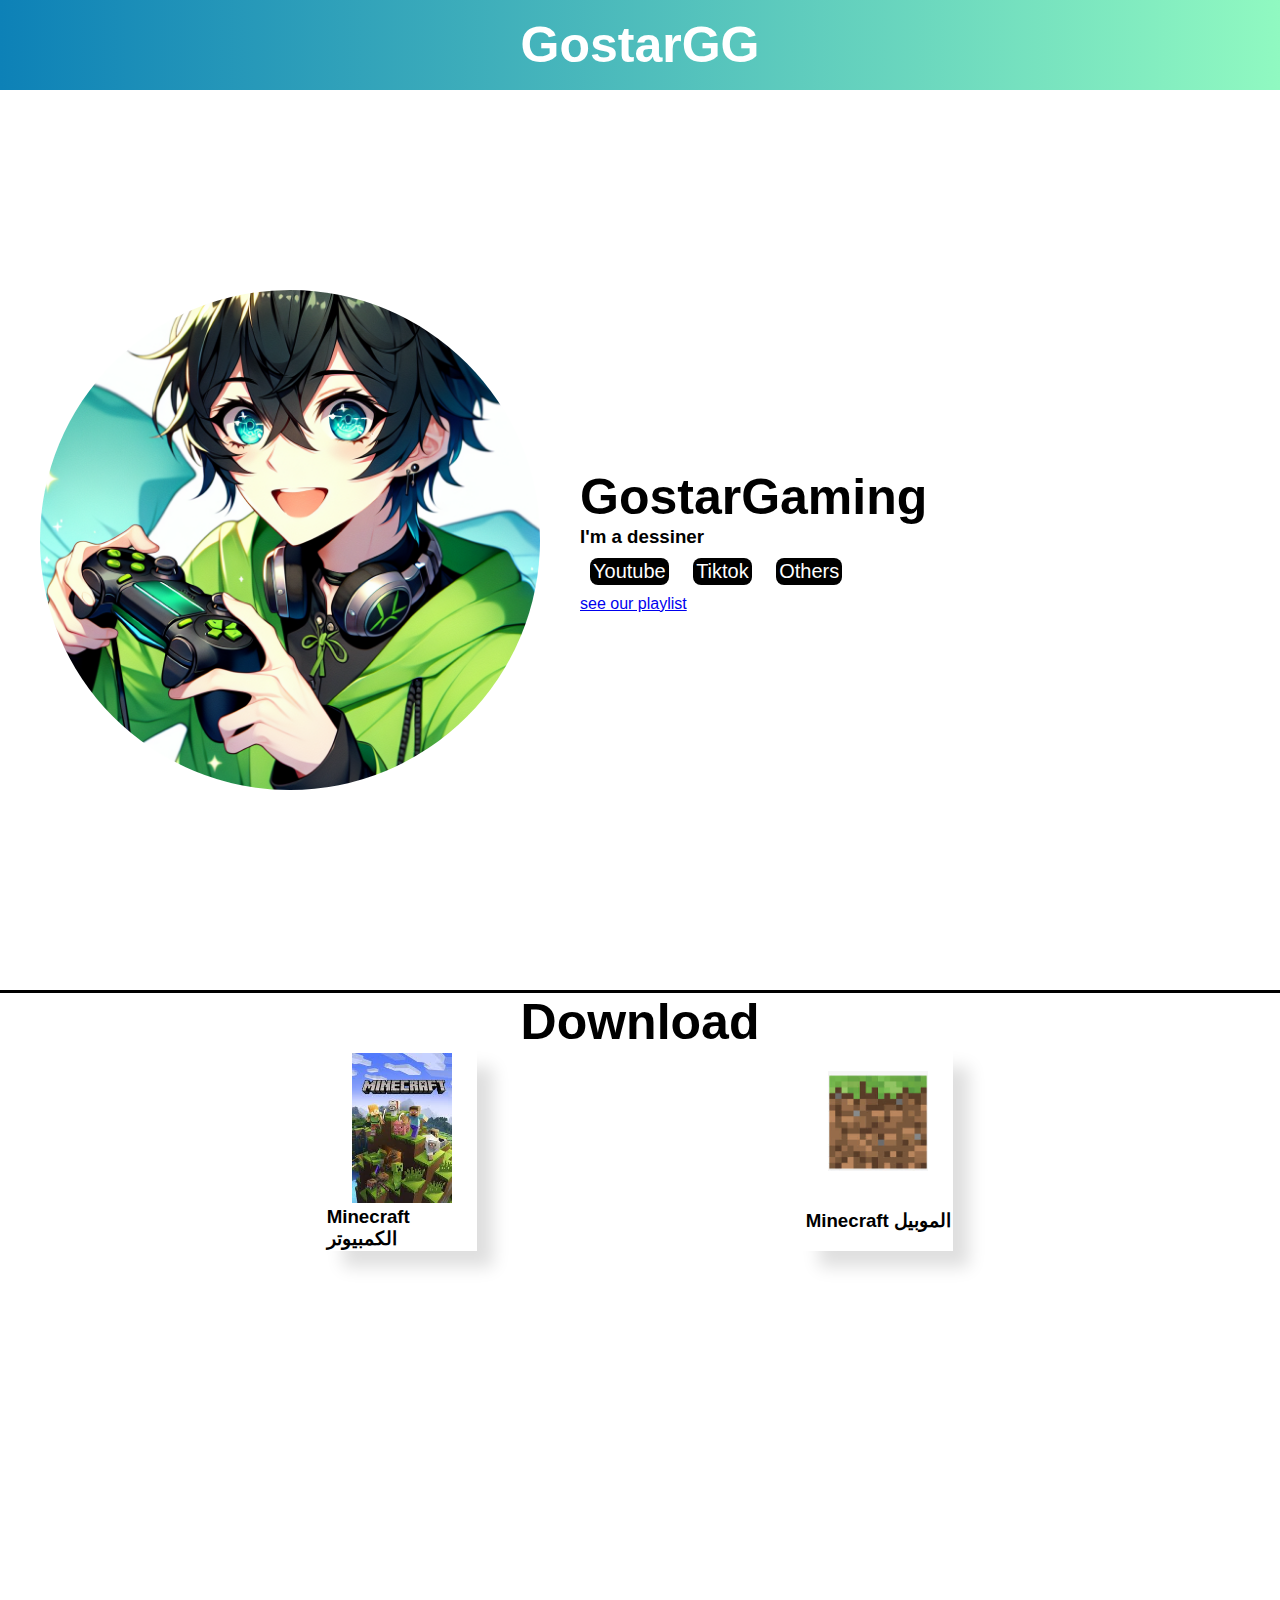
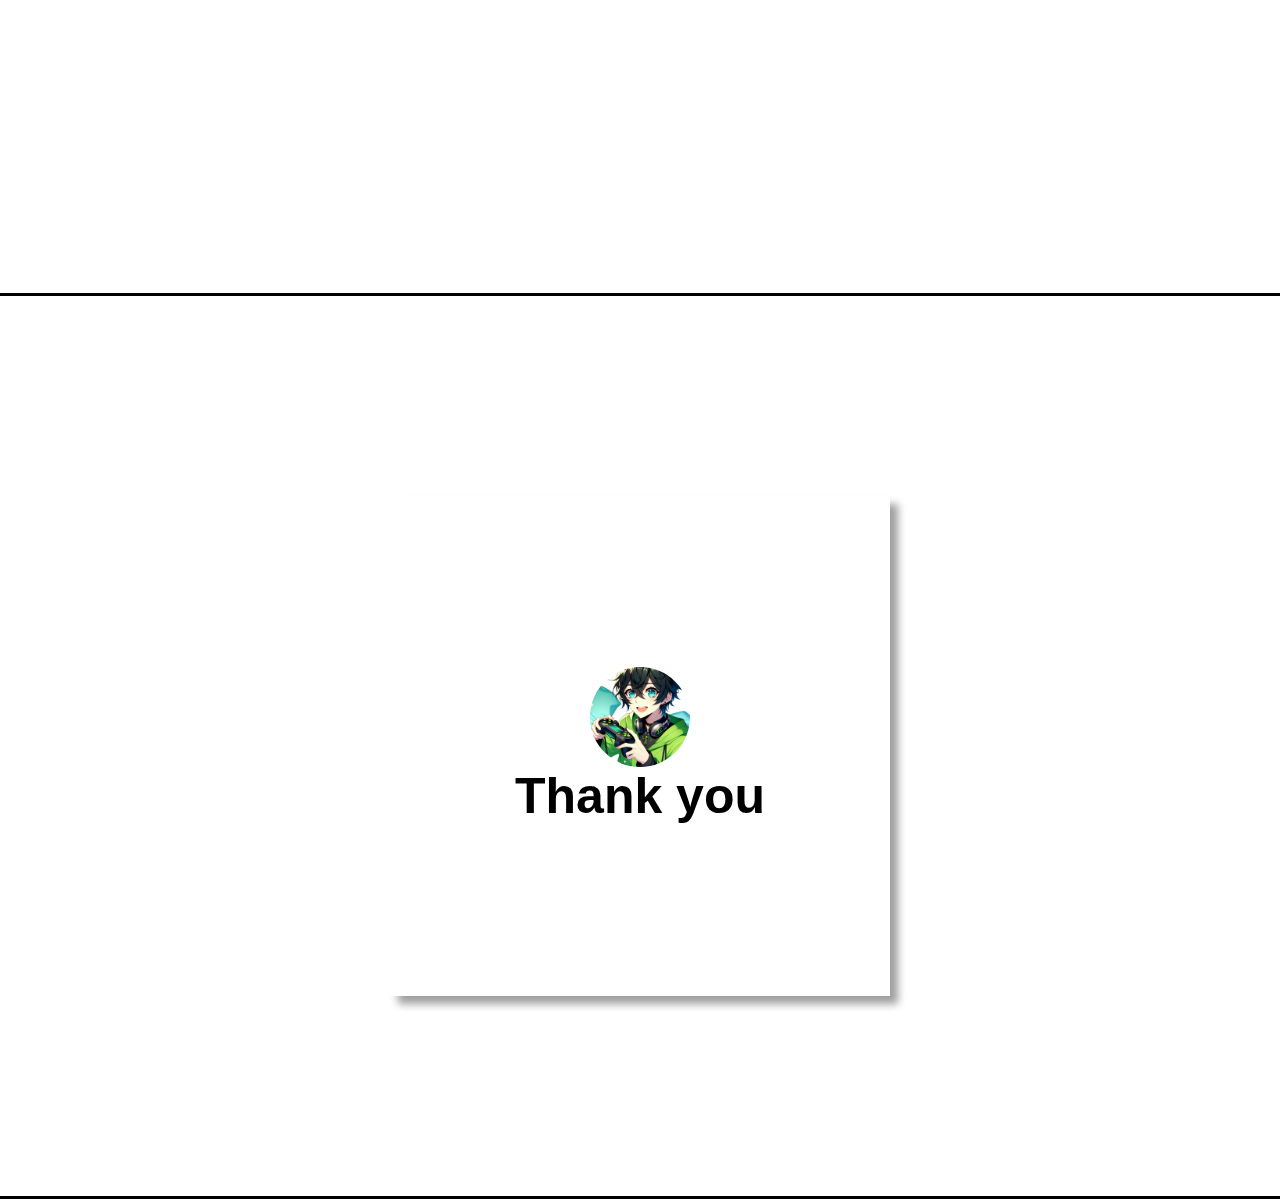
<file: index.html>
<!DOCTYPE html>
<html lang="en">
<head>
    <meta charset="UTF-8">
    <meta name="viewport" content="width= , initial-scale=1.0">
    <link rel="stylesheet" href="style.css">
    <link rel="stylesheet" href="https://cdnjs.cloudflare.com/ajax/libs/font-awesome/6.7.1/css/all.min.css" integrity="sha512-5Hs3dF2AEPkpNAR7UiOHba+lRSJNeM2ECkwxUIxC1Q/FLycGTbNapWXB4tP889k5T5Ju8fs4b1P5z/iB4nMfSQ==" crossorigin="anonymous" referrerpolicy="no-referrer" />
    <title>Docu</title>
</head>
<body>
   <header>
        <h1>GostarGG</h1>
        
   </header> 
   <section id="main">
    
        <img src="img/image (3).png" alt="" srcset="" width="500" height="500">
        <div class="content">
            <h1>GostarGaming</h1>
            <h3>I'm a dessiner</h3>
            <div class="s-m">
                <a href="https://www.youtube.com/@Gostargamingg" ><i class="fa-brands fa-youtube"></i>Youtube</a>
                <a href="https://www.tiktok.com/@gostar.gaming?_t=8sBgFfqdr2Q&_r=1"><i class="fa-brands fa-tiktok"></i>Tiktok</a>
                <a href="https://t.me/aaubot?_start=0007i2esfk"><i class="fa-solid fa-link"></i>Others</a>
            </div>
            <a href="ved.html">see our playlist</a>
        </div>
    
</section>
    <section id="download">
        <center><h1>Download</h1></center>
        <div class="con">
            <a href="https://tlauncher.org/en/" class="card">
                <img src="img/download (1).jpg" alt="" height="200" style="height:150px; width: 100px;">
                <h3>Minecraft الكمبيوتر</h3>
            </a>
            <a href="https://tlauncher.org/en/" class="card">
                <img src="img/download.jpg" alt="" height="150">
                <h3>Minecraft الموبيل</h3>
            </a>
        </div>


    </section>
    <section id="card">
        <div class="conte">
            <img src="img/image (3).png" alt="" srcset="">
            <h1>Thank you </h1>
        </div>
    </section>
</body>
</html>
</file>
<file: style.css>
*{
    margin:0;
    padding: 0;
    font-family:'Franklin Gothic Medium', 'Arial Narrow', Arial, sans-serif;
    
}
body{
    max-width: 100vw;
    min-height: 100vh;
}
header{
    width: 100vw;
    height: 10vh;
    background: linear-gradient(90deg,rgb(13,129,183), rgb(144,249,193));
    display: flex;
    justify-content: center;
    align-items: center;
    color: #fff;


}
section{
    min-height: 100vh;
    border-bottom: 3px #000 solid;
}


header button{
    font-size: 30px;
    color: #fff;
    background-color: transparent;
    border: none;
    outline: none;
    margin-right: 40px;
}
#main img{
    border-radius: 50%;
    margin-left: 40px;
    margin-right: 40px;
}
h1{
    font-size: 50px;
}
.s-m a{
    display: inline-block;
    font-size:20px;
    color: rgb(255, 255, 255);
    background-color: #000;
    padding: 2px 3px;
    border-radius: 8px;
    text-decoration: none;
    margin: 10px;
    transition: 0.7s ease;
}
.s-m a:hover
{transform: scale(1.1);
}
#main{
    display: flex;
    flex-direction: row;
    align-items: center;
}

.con{
    display: flex;
    width: 100%;
    justify-content: space-evenly;
    flex-direction: row;
    flex-wrap: wrap;

}
.card img{
    width: 100px;
    height: 100px;
}
.card{
    width: 150px;
    height: 200px;
    box-shadow: #00000021 16px 16px 16px;
    justify-content: space-around;
    display: flex;
    flex-direction: column;
    align-items: center;
    text-decoration: none;
    transition: 0.7s ease;
}
.card h3{
    
    color: #000;
}
.card:hover{
    transform: scale(1.1);
}
#download{
    flex-direction: column;
    display: flex;

}

#card{
    display: flex;
    
    align-items: center;
    justify-content: center;
}
.conte{
    width: 500px;
    height: 500px;
    box-shadow: #00000061 8px 8px 8px;
    display: flex;
    justify-content: center;
    align-items: center;
    flex-direction: column;
    transition: 0.7s ease;

}
.conte:hover{
    transform: scale(1.1);
}
.conte img{
    width: 100px;
    height: 100px;
    border-radius: 50% ;
}


@media (max-width:1024px){
    #main{
        margin-top: 20px;
        flex-direction: column;
    }
    #main img{
        width: 250px;height: 250px;
    }
    .conte{
        width: 250px;
        height: 250px;
    }
    .conte img{
        width: 150px;
        height: 150px;
    }
    .conte h1{
        font-size: 30px;
    }
}
</file>
